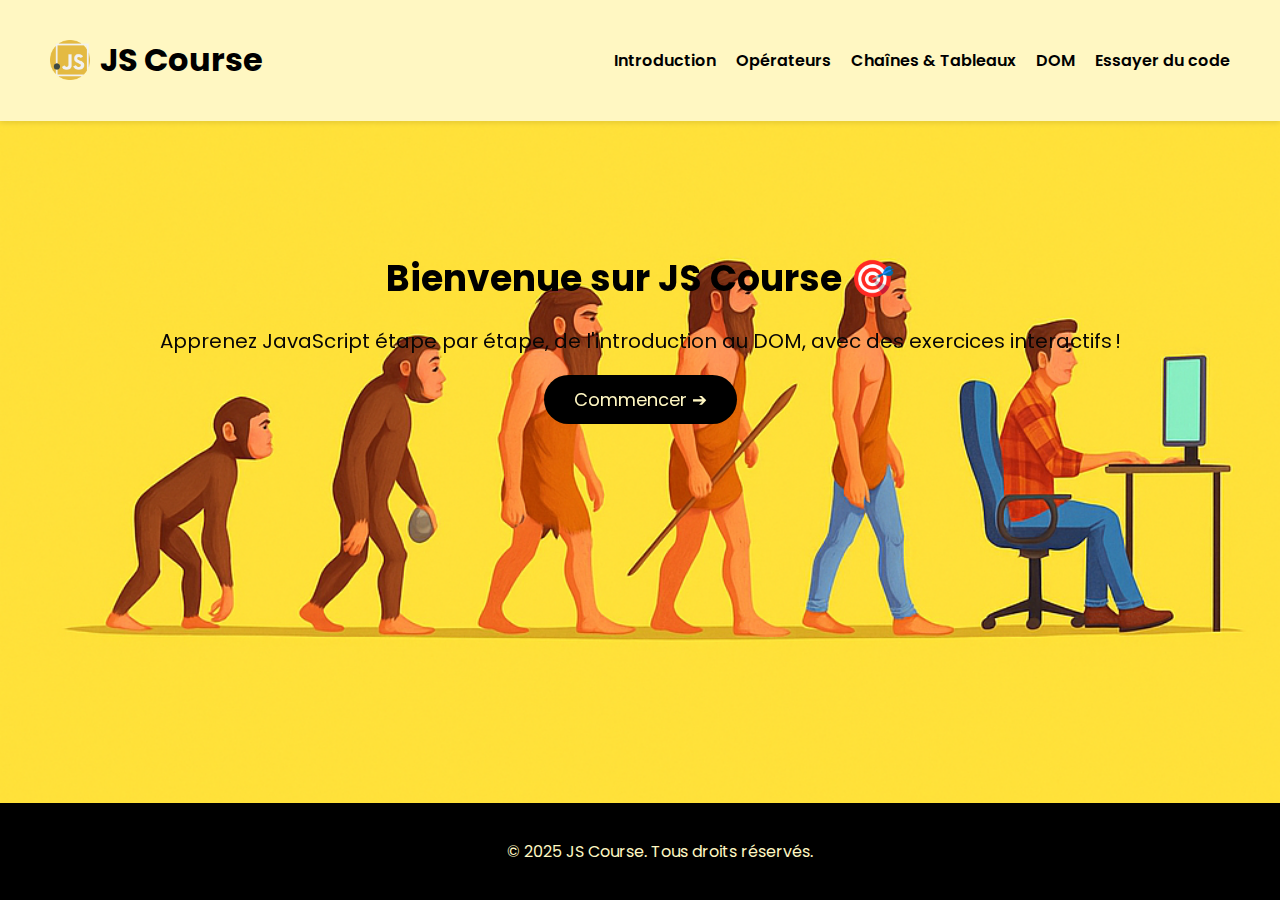
<file: index.html>
<!DOCTYPE html>
<html lang="fr">
<head>
  <meta charset="UTF-8">
  <meta name="viewport" content="width=device-width, initial-scale=1.0">
  <title>JS Course - Accueil</title>
  <link rel="stylesheet" href="style-index.css">
  <link rel="icon" href="js-logo.png" type="image/png"> 
  <link href="https://fonts.googleapis.com/css2?family=Poppins:wght@400;600&display=swap" rel="stylesheet">
  <link rel="stylesheet" href="https://cdnjs.cloudflare.com/ajax/libs/animate.css/4.1.1/animate.min.css"/>
  <script src="https://cdn.jsdelivr.net/npm/aos@2.3.4/dist/aos.js"></script>
  <link href="https://cdn.jsdelivr.net/npm/aos@2.3.4/dist/aos.css" rel="stylesheet">
</head>
<body>
  <!-- Loader -->
  <div id="loader"></div>

  <!-- Navigation -->
  <header class="header">
    <div class="logo">
      <img src="js-logo.png" alt="Logo JS Course">
      <h1>JS Course</h1>
    </div>
    <nav>
      <ul>
        <li><a href="javascript-introduction.html">Introduction</a></li>
        <li><a href="javascript-operators.html">Opérateurs</a></li>
        <li><a href="javascript-strings-arrays.html">Chaînes & Tableaux</a></li>
        <li><a href="javascript-dom.html">DOM</a></li>
        <li><a href="javascript-sandbox.html">Essayer du code</a></li>
      </ul>
    </nav>
  </header>

  <!-- Contenu principal -->
  <main class="container" data-aos="fade-up">
    <h2>Bienvenue sur JS Course 🎯</h2>
    <p>Apprenez JavaScript étape par étape, de l'introduction au DOM, avec des exercices interactifs !</p>
    <a href="javascript-introduction.html" class="btn-start">Commencer ➔</a>
  </main>

  <!-- Footer -->
  <footer class="footer">
    <p>© 2025 JS Course. Tous droits réservés.</p>
  </footer>

  <script src="script-index.js"></script>
</body>
</html>
</file>
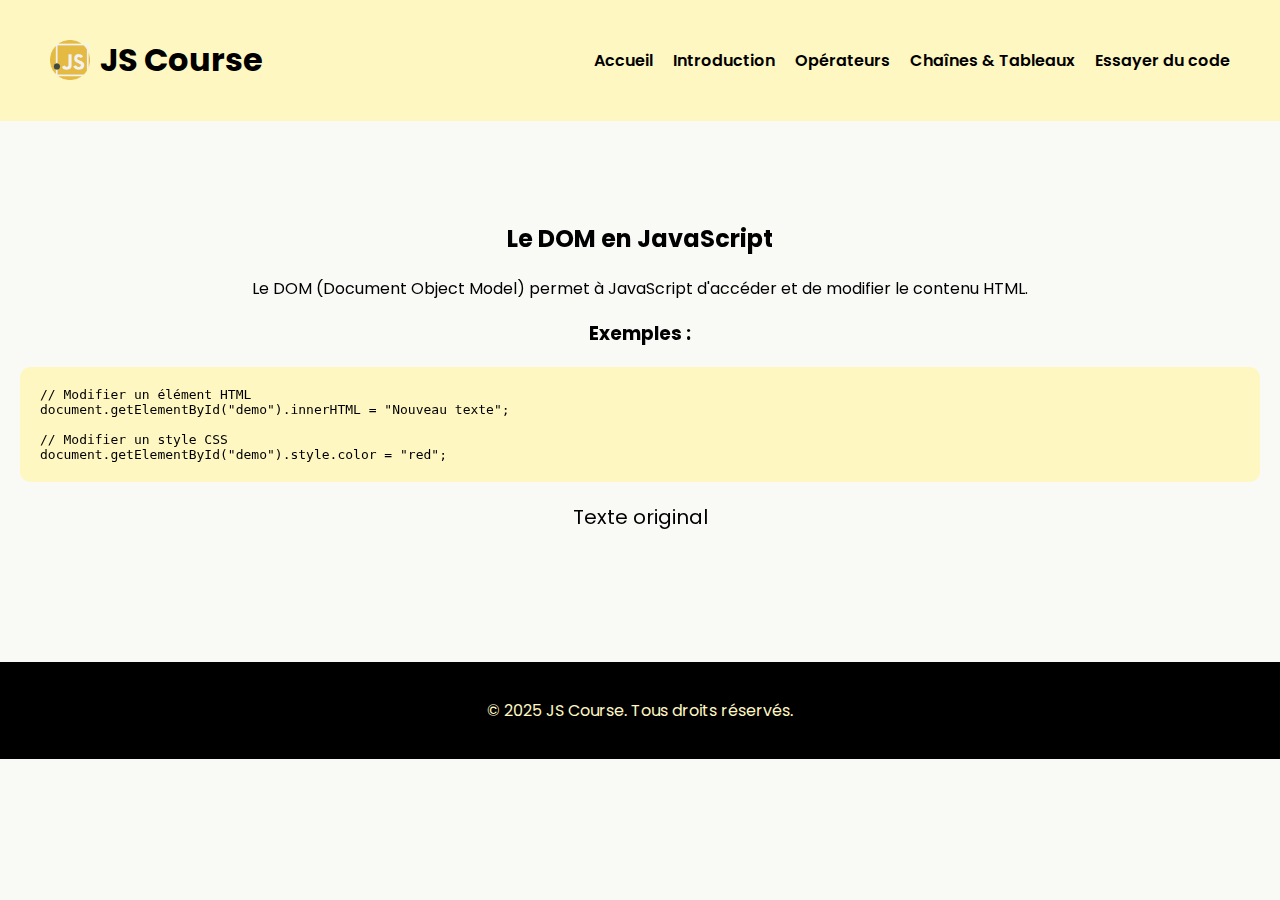
<file: javascript-dom.html>
<!DOCTYPE html>
<html lang="fr">
<head>
  <meta charset="UTF-8">
  <meta name="viewport" content="width=device-width, initial-scale=1.0">
  <title>DOM en JavaScript</title>
  <link rel="stylesheet" href="style-dom.css">
  <link rel="icon" href="js-logo.png" type="image/png">
  <link href="https://fonts.googleapis.com/css2?family=Poppins:wght@400;600&display=swap" rel="stylesheet">
  <link rel="stylesheet" href="https://cdnjs.cloudflare.com/ajax/libs/animate.css/4.1.1/animate.min.css"/>
  <link rel="stylesheet" href="https://cdn.jsdelivr.net/npm/aos@2.3.4/dist/aos.css"/>
</head>
<body>
  <header class="header">
    <div class="logo">
      <img src="js-logo.png" alt="Logo JS Course">
      <h1>JS Course</h1>
    </div>
    <nav>
      <ul>
        <li><a href="index.html">Accueil</a></li>
        <li><a href="javascript-introduction.html">Introduction</a></li>
        <li><a href="javascript-operators.html">Opérateurs</a></li>
        <li><a href="javascript-strings-arrays.html">Chaînes & Tableaux</a></li>
        <li><a href="javascript-sandbox.html">Essayer du code</a></li>
      </ul>
    </nav>
  </header>

  <main class="container" data-aos="fade-up">
    <h2>Le DOM en JavaScript</h2>
    <p>Le DOM (Document Object Model) permet à JavaScript d'accéder et de modifier le contenu HTML.</p>

    <h3>Exemples :</h3>
    <pre><code>// Modifier un élément HTML
document.getElementById("demo").innerHTML = "Nouveau texte";

// Modifier un style CSS
document.getElementById("demo").style.color = "red";
</code></pre>

    <div id="demo">Texte original</div>
  </main>

  <footer class="footer">
    <p>© 2025 JS Course. Tous droits réservés.</p>
  </footer>

  <script src="https://cdn.jsdelivr.net/npm/aos@2.3.4/dist/aos.js"></script>
  <script src="script-dom.js"></script>
</body>
</html>
</file>
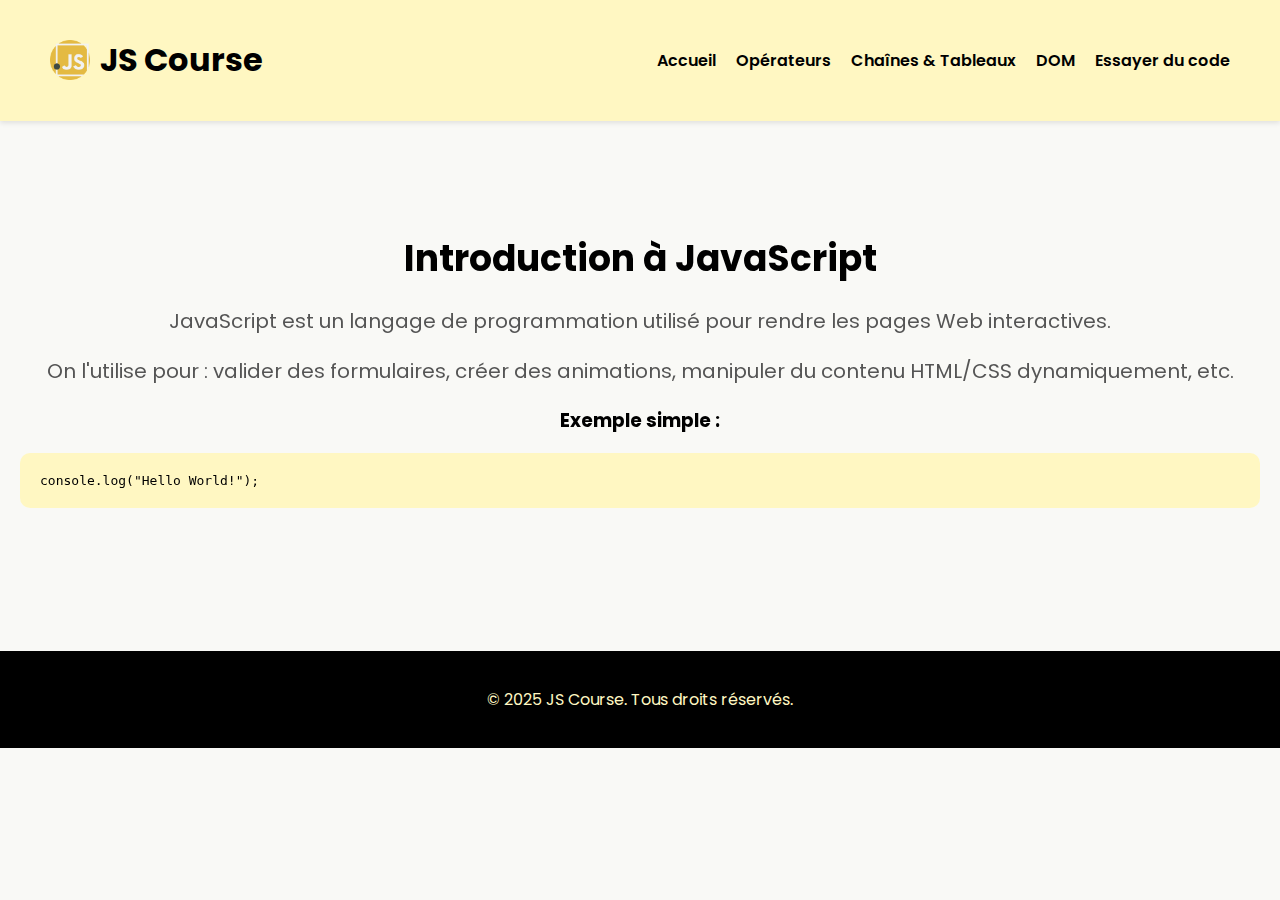
<file: javascript-introduction.html>
<!DOCTYPE html>
<html lang="fr">
<head>
  <meta charset="UTF-8">
  <meta name="viewport" content="width=device-width, initial-scale=1.0">
  <title>Introduction à JavaScript</title>
  <link rel="stylesheet" href="style-introduction.css">
  <link rel="icon" href="js-logo.png" type="image/png">
  <link href="https://fonts.googleapis.com/css2?family=Poppins:wght@400;600&display=swap" rel="stylesheet">
  <link rel="stylesheet" href="https://cdnjs.cloudflare.com/ajax/libs/animate.css/4.1.1/animate.min.css"/>
  <link rel="stylesheet" href="https://cdn.jsdelivr.net/npm/aos@2.3.4/dist/aos.css"/>
</head>
<body>
  <header class="header">
    <div class="logo">
      <img src="js-logo.png" alt="Logo JS Course">
      <h1>JS Course</h1>
    </div>
    <nav>
      <ul>
        <li><a href="index.html">Accueil</a></li>
        <li><a href="javascript-operators.html">Opérateurs</a></li>
        <li><a href="javascript-strings-arrays.html">Chaînes & Tableaux</a></li>
        <li><a href="javascript-dom.html">DOM</a></li>
        <li><a href="javascript-sandbox.html">Essayer du code</a></li>
      </ul>
    </nav>
  </header>

  <main class="container" data-aos="fade-up">
    <h2>Introduction à JavaScript</h2>
    <p>JavaScript est un langage de programmation utilisé pour rendre les pages Web interactives.</p>
    <p>On l'utilise pour : valider des formulaires, créer des animations, manipuler du contenu HTML/CSS dynamiquement, etc.</p>
    <h3>Exemple simple :</h3>
    <pre><code>console.log("Hello World!");</code></pre>
  </main>

  <footer class="footer">
    <p>© 2025 JS Course. Tous droits réservés.</p>
  </footer>

  <script src="https://cdn.jsdelivr.net/npm/aos@2.3.4/dist/aos.js"></script>
  <script src="script-introduction.js"></script>
</body>
</html>
</file>
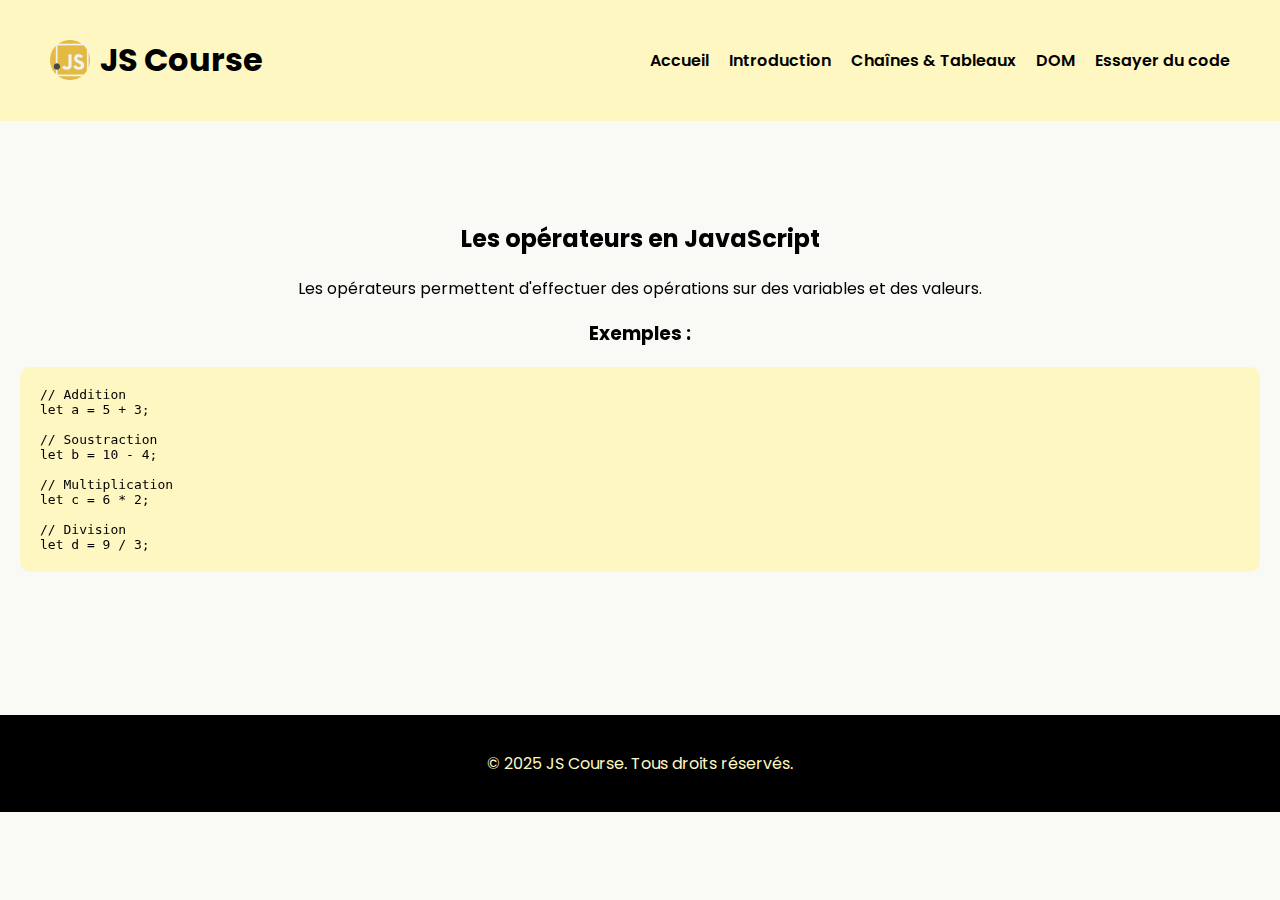
<file: javascript-operators.html>
<!DOCTYPE html>
<html lang="fr">
<head>
  <meta charset="UTF-8">
  <meta name="viewport" content="width=device-width, initial-scale=1.0">
  <title>Opérateurs JavaScript</title>
  <link rel="stylesheet" href="style-operators.css">
  <link rel="icon" href="js-logo.png" type="image/png">
  <link href="https://fonts.googleapis.com/css2?family=Poppins:wght@400;600&display=swap" rel="stylesheet">
  <link rel="stylesheet" href="https://cdnjs.cloudflare.com/ajax/libs/animate.css/4.1.1/animate.min.css"/>
  <link rel="stylesheet" href="https://cdn.jsdelivr.net/npm/aos@2.3.4/dist/aos.css"/>
</head>
<body>
  <header class="header">
    <div class="logo">
      <img src="js-logo.png" alt="Logo JS Course">
      <h1>JS Course</h1>
    </div>
    <nav>
      <ul>
        <li><a href="index.html">Accueil</a></li>
        <li><a href="javascript-introduction.html">Introduction</a></li>
        <li><a href="javascript-strings-arrays.html">Chaînes & Tableaux</a></li>
        <li><a href="javascript-dom.html">DOM</a></li>
        <li><a href="javascript-sandbox.html">Essayer du code</a></li>
      </ul>
    </nav>
  </header>

  <main class="container" data-aos="fade-up">
    <h2>Les opérateurs en JavaScript</h2>
    <p>Les opérateurs permettent d'effectuer des opérations sur des variables et des valeurs.</p>

    <h3>Exemples :</h3>
    <pre><code>// Addition
let a = 5 + 3;

// Soustraction
let b = 10 - 4;

// Multiplication
let c = 6 * 2;

// Division
let d = 9 / 3;
</code></pre>
  </main>

  <footer class="footer">
    <p>© 2025 JS Course. Tous droits réservés.</p>
  </footer>

  <script src="https://cdn.jsdelivr.net/npm/aos@2.3.4/dist/aos.js"></script>
  <script src="script-operators.js"></script>
</body>
</html>
</file>
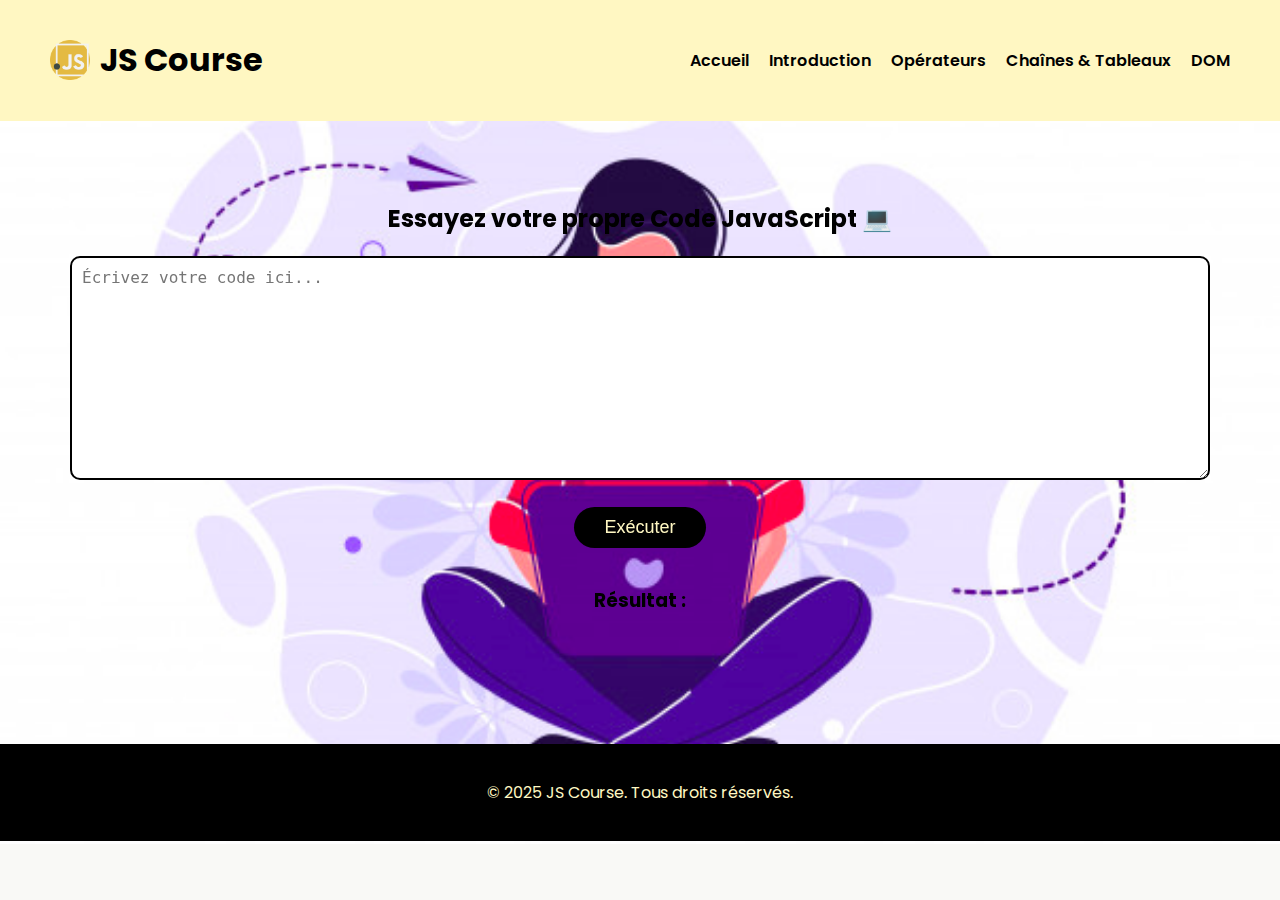
<file: javascript-sandbox.html>
<!DOCTYPE html>
<html lang="fr">
<head>
  <meta charset="UTF-8">
  <meta name="viewport" content="width=device-width, initial-scale=1.0">
  <title>Tester votre Code JavaScript</title>
  <link rel="stylesheet" href="style-sandbox.css">
  <link rel="icon" href="js-logo.png" type="image/png">
  <link href="https://fonts.googleapis.com/css2?family=Poppins:wght@400;600&display=swap" rel="stylesheet">
  <link rel="stylesheet" href="https://cdnjs.cloudflare.com/ajax/libs/animate.css/4.1.1/animate.min.css"/>
  <link rel="stylesheet" href="https://cdn.jsdelivr.net/npm/aos@2.3.4/dist/aos.css"/>
</head>

<body>
  <header class="header">
    <div class="logo">
      <img src="js-logo.png" alt="Logo JS Course">
      <h1>JS Course</h1>
    </div>
    <nav>
      <ul>
        <li><a href="index.html">Accueil</a></li>
        <li><a href="javascript-introduction.html">Introduction</a></li>
        <li><a href="javascript-operators.html">Opérateurs</a></li>
        <li><a href="javascript-strings-arrays.html">Chaînes & Tableaux</a></li>
        <li><a href="javascript-dom.html">DOM</a></li>
      </ul>
    </nav>
  </header>

  <main class="container" data-aos="fade-up">
    <h2>Essayez votre propre Code JavaScript 💻</h2>
    <textarea id="code" placeholder="Écrivez votre code ici..."></textarea>
    <button onclick="runCode()">Exécuter</button>

    <h3>Résultat :</h3>
    <div id="resultat" class="resultat"></div>
  </main>

  <footer class="footer">
    <p>© 2025 JS Course. Tous droits réservés.</p>
  </footer>

  <script src="https://cdn.jsdelivr.net/npm/aos@2.3.4/dist/aos.js"></script>
  <script src="script-sandbox.js"></script>
</body>
</html>
</file>
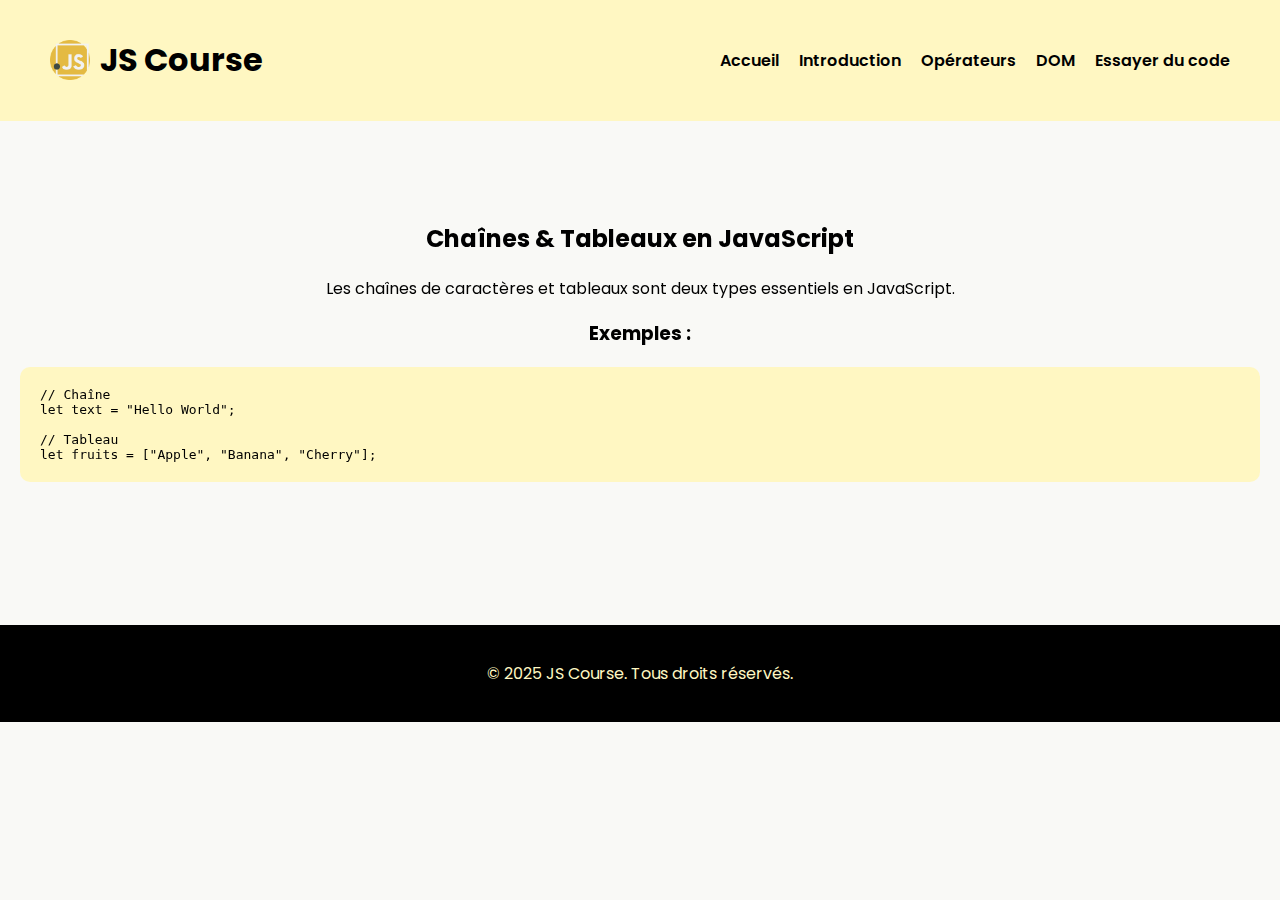
<file: javascript-strings-arrays.html>
<!DOCTYPE html>
<html lang="fr">
<head>
  <meta charset="UTF-8">
  <meta name="viewport" content="width=device-width, initial-scale=1.0">
  <title>Chaînes & Tableaux JavaScript</title>
  <link rel="stylesheet" href="style-strings-arrays.css">
  <link rel="icon" href="js-logo.png" type="image/png">
  <link href="https://fonts.googleapis.com/css2?family=Poppins:wght@400;600&display=swap" rel="stylesheet">
  <link rel="stylesheet" href="https://cdnjs.cloudflare.com/ajax/libs/animate.css/4.1.1/animate.min.css"/>
  <link rel="stylesheet" href="https://cdn.jsdelivr.net/npm/aos@2.3.4/dist/aos.css"/>
</head>
<body>
  <header class="header">
    <div class="logo">
      <img src="js-logo.png" alt="Logo JS Course">
      <h1>JS Course</h1>
    </div>
    <nav>
      <ul>
        <li><a href="index.html">Accueil</a></li>
        <li><a href="javascript-introduction.html">Introduction</a></li>
        <li><a href="javascript-operators.html">Opérateurs</a></li>
        <li><a href="javascript-dom.html">DOM</a></li>
        <li><a href="javascript-sandbox.html">Essayer du code</a></li>
      </ul>
    </nav>
  </header>

  <main class="container" data-aos="fade-up">
    <h2>Chaînes & Tableaux en JavaScript</h2>
    <p>Les chaînes de caractères et tableaux sont deux types essentiels en JavaScript.</p>

    <h3>Exemples :</h3>
    <pre><code>// Chaîne
let text = "Hello World";

// Tableau
let fruits = ["Apple", "Banana", "Cherry"];
</code></pre>
  </main>

  <footer class="footer">
    <p>© 2025 JS Course. Tous droits réservés.</p>
  </footer>

  <script src="https://cdn.jsdelivr.net/npm/aos@2.3.4/dist/aos.js"></script>
  <script src="script-strings-arrays.js"></script>
</body>
</html>
</file>
<file: style-index.css>
/* Import Google Font */
body {
    margin: 0;
    font-family: 'Poppins', sans-serif;
    background-color: #f9f9f6;
    color: #000;
  }
  body {
    background-image: url('evo.png');
    background-size: cover; 
    background-repeat: no-repeat; 
    background-position: center; 
  }
  
  /* Loader */
  #loader {
    position: fixed;
    left: 0;
    top: 0;
    width: 100%;
    height: 100%;
    background: #fff7c2;
    z-index: 9999;
  }
  
  /* Header */
  .header {
    display: flex;
    justify-content: space-between;
    align-items: center;
    padding: 15px 50px;
    background-color: #fff7c2;
    box-shadow: 0 2px 5px rgba(6, 6, 6, 0.1);
  }
  
  .logo {
    display: flex;
    align-items: center;
  }
  
  .logo img {
    width: 40px;
    margin-right: 10px;
  }
  
  nav ul {
    list-style: none;
    display: flex;
    gap: 20px;
  }
  
  nav a {
    text-decoration: none;
    color: #000;
    font-weight: 600;
    transition: color 0.3s;
  }
  
  nav a:hover {
    color: #ffcc00;
  }
  
  /* Main Container */
  .container {
    text-align: center;
    padding: 100px 20px;
  }
  
  .container h2 {
    font-size: 36px;
    margin-bottom: 20px;
  }
  
  .container p {
    font-size: 20px;
    color: #080606;
    margin-bottom: 30px;
  }
  
  .btn-start {
    background-color: #000;
    color: #fff7c2;
    padding: 12px 30px;
    border-radius: 30px;
    text-decoration: none;
    font-size: 18px;
    transition: all 0.3s ease;
  }
  
  .btn-start:hover {
    background-color: #fff7c2;
    color: #000;
  }
  
  /* Footer */
  .footer {
    text-align: center;
    padding: 20px;
    background: #000;
    color: #fff7c2;
    position: fixed;
    width: 100%;
    bottom: 0;
  }
</file>
<file: style-dom.css>
body {
    margin: 0;
    font-family: 'Poppins', sans-serif;
    background-color: #f9f9f6;
    color: #000;
  }
  
  .header {
    display: flex;
    justify-content: space-between;
    align-items: center;
    padding: 15px 50px;
    background-color: #fff7c2;
  }
  
  .logo {
    display: flex;
    align-items: center;
  }
  
  .logo img {
    width: 40px;
    margin-right: 10px;
  }
  
  nav ul {
    list-style: none;
    display: flex;
    gap: 20px;
  }
  
  nav a {
    text-decoration: none;
    color: #000;
    font-weight: 600;
  }
  
  nav a:hover {
    color: #ffcc00;
  }
  
  .container {
    padding: 80px 20px;
    text-align: center;
  }
  
  pre {
    background-color: #fff7c2;
    padding: 20px;
    border-radius: 10px;
    text-align: left;
    margin-bottom: 20px;
  }
  
  #demo {
    font-size: 20px;
    margin-top: 20px;
  }
  
  .footer {
    text-align: center;
    padding: 20px;
    background: #000;
    color: #fff7c2;
    margin-top: 50px;
  }
</file>
<file: style-introduction.css>
body {
    margin: 0;
    font-family: 'Poppins', sans-serif;
    background-color: #f9f9f6;
    color: #000;
  }
  
  /* Header */
  .header {
    display: flex;
    justify-content: space-between;
    align-items: center;
    padding: 15px 50px;
    background-color: #fff7c2;
    box-shadow: 0 2px 5px rgba(0, 0, 0, 0.1);
  }
  
  .logo {
    display: flex;
    align-items: center;
  }
  
  .logo img {
    width: 40px;
    margin-right: 10px;
  }
  
  nav ul {
    list-style: none;
    display: flex;
    gap: 20px;
  }
  
  nav a {
    text-decoration: none;
    color: #000;
    font-weight: 600;
    transition: color 0.3s;
  }
  
  nav a:hover {
    color: #ffcc00;
  }
  
  /* Container */
  .container {
    padding: 80px 20px;
    text-align: center;
  }
  
  .container h2 {
    font-size: 36px;
    margin-bottom: 20px;
  }
  
  .container p {
    font-size: 20px;
    margin-bottom: 20px;
    color: #555;
  }
  
  pre {
    background-color: #fff7c2;
    padding: 20px;
    border-radius: 10px;
    text-align: left;
    overflow-x: auto;
  }
  
  /* Footer */
  .footer {
    text-align: center;
    padding: 20px;
    background: #000;
    color: #fff7c2;
    margin-top: 50px;
  }
</file>
<file: style-operators.css>
body {
    margin: 0;
    font-family: 'Poppins', sans-serif;
    background-color: #f9f9f6;
    color: #000;
  }
  
  .header {
    display: flex;
    justify-content: space-between;
    align-items: center;
    padding: 15px 50px;
    background-color: #fff7c2;
  }
  
  .logo {
    display: flex;
    align-items: center;
  }
  
  .logo img {
    width: 40px;
    margin-right: 10px;
  }
  
  nav ul {
    list-style: none;
    display: flex;
    gap: 20px;
  }
  
  nav a {
    text-decoration: none;
    color: #000;
    font-weight: 600;
  }
  
  nav a:hover {
    color: #ffcc00;
  }
  
  .container {
    padding: 80px 20px;
    text-align: center;
  }
  
  pre {
    background-color: #fff7c2;
    padding: 20px;
    border-radius: 10px;
    text-align: left;
  }
  
  .footer {
    text-align: center;
    padding: 20px;
    background: #000;
    color: #fff7c2;
    margin-top: 50px;
  }
</file>
<file: style-sandbox.css>
body {
    margin: 0;
    font-family: 'Poppins', sans-serif;
    background-color: #f9f9f6;
    color: #000;
  }
  body {
    background-image: url('JAVAA.png'); 
    background-size: cover; 
    background-repeat: no-repeat; 
    background-position: center; 
  }
  
  .header {
    display: flex;
    justify-content: space-between;
    align-items: center;
    padding: 15px 50px;
    background-color: #fff7c2;
  }
  
  .logo {
    display: flex;
    align-items: center;
  }
  
  .logo img {
    width: 40px;
    margin-right: 10px;
  }
  
  nav ul {
    list-style: none;
    display: flex;
    gap: 20px;
  }
  
  nav a {
    text-decoration: none;
    color: #000;
    font-weight: 600;
  }
  
  nav a:hover {
    color: #ffcc00;
  }
  
  .container {
    padding: 60px 20px;
    text-align: center;
  }
  
  textarea {
    width: 90%;
    height: 200px;
    margin-bottom: 20px;
    font-family: monospace;
    font-size: 16px;
    padding: 10px;
    border: 2px solid #000;
    border-radius: 10px;
  }
  
  button {
    background-color: #000;
    color: #fff7c2;
    border: none;
    padding: 10px 30px;
    font-size: 18px;
    border-radius: 30px;
    cursor: pointer;
    margin-bottom: 20px;
  }
  
  button:hover {
    background-color: #fff7c2;
    color: #000;
  }
  
  iframe {
    width: 90%;
    height: 300px;
    border: 2px solid #000;
    border-radius: 10px;
  }
  
  .footer {
    text-align: center;
    padding: 20px;
    background: #000;
    color: #fff7c2;
    margin-top: 50px;
  }
</file>
<file: style-strings-arrays.css>
body {
    margin: 0;
    font-family: 'Poppins', sans-serif;
    background-color: #f9f9f6;
    color: #000;
  }
  
  .header {
    display: flex;
    justify-content: space-between;
    align-items: center;
    padding: 15px 50px;
    background-color: #fff7c2;
  }
  
  .logo {
    display: flex;
    align-items: center;
  }
  
  .logo img {
    width: 40px;
    margin-right: 10px;
  }
  
  nav ul {
    list-style: none;
    display: flex;
    gap: 20px;
  }
  
  nav a {
    text-decoration: none;
    color: #000;
    font-weight: 600;
  }
  
  nav a:hover {
    color: #ffcc00;
  }
  
  .container {
    padding: 80px 20px;
    text-align: center;
  }
  
  pre {
    background-color: #fff7c2;
    padding: 20px;
    border-radius: 10px;
    text-align: left;
  }
  
  .footer {
    text-align: center;
    padding: 20px;
    background: #000;
    color: #fff7c2;
    margin-top: 50px;
  }
</file>
